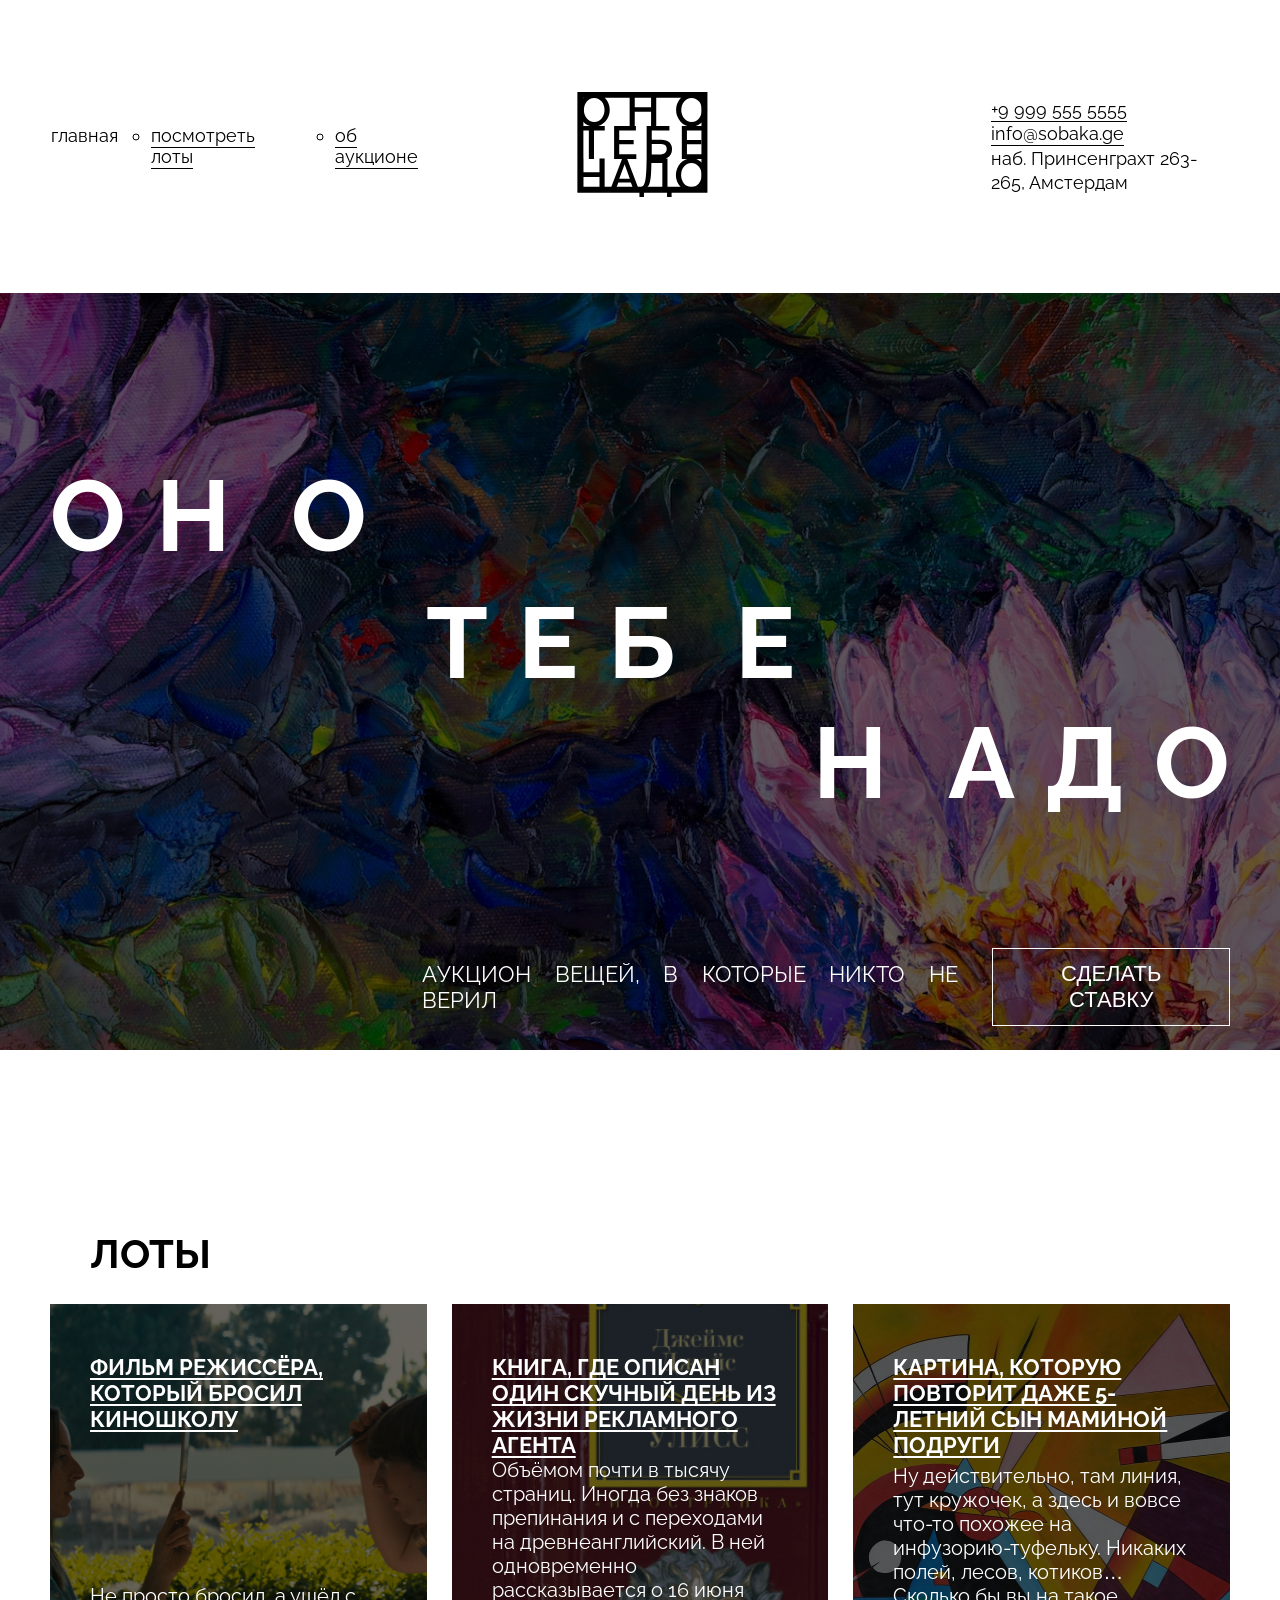
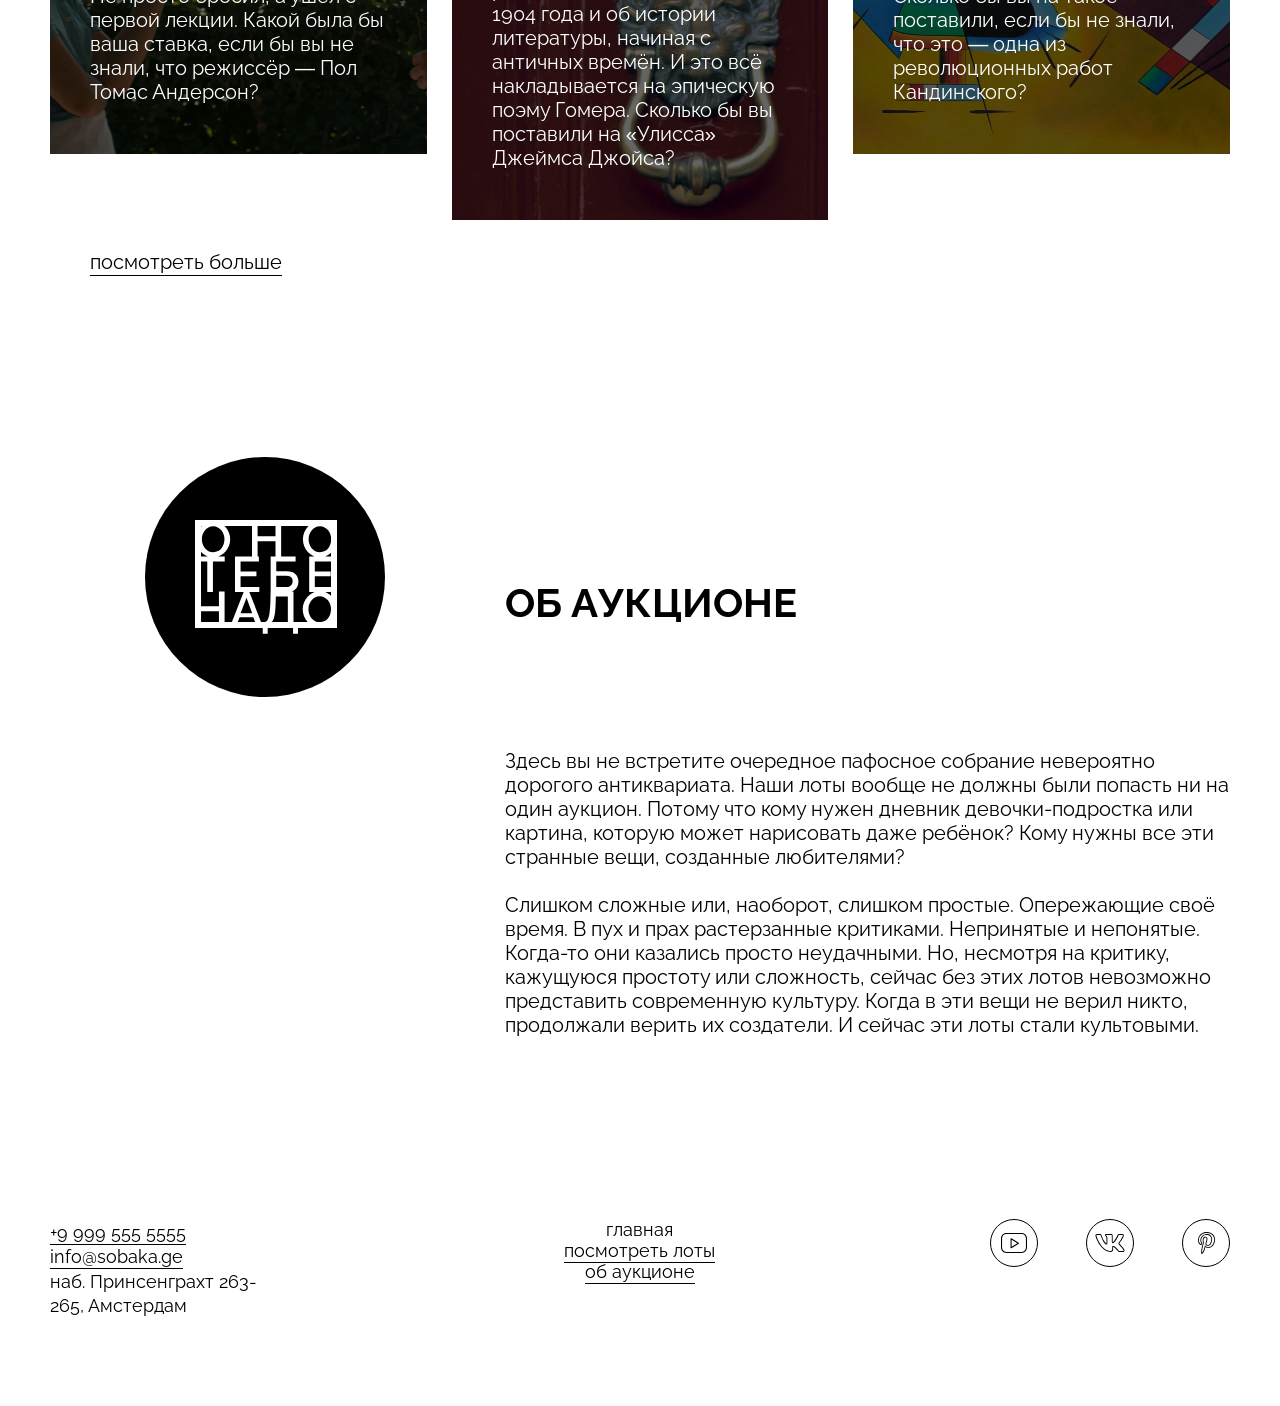
<file: index.html>
<!DOCTYPE html>
<html lang="ru">
  <head>
    <meta charset="UTF-8">
    <meta http-equiv="X-UA-Compatible" content="IE=edge">
    <meta name="viewport" content="width=device-width, initial-scale=1.0">
    <title>Оно тебе надо — аукцион вещей, в которые никто не верил</title>
    <link rel="stylesheet" href="./fonts/fonts.css">
    <link rel="stylesheet" href="./styles/global.css">
    <link rel="stylesheet" href="./styles/style.css">
  </head>
  <body>
    <header class="header">
      <nav class="header__menu">
        <ul class="header__links-list">
          <li class="header__links-list-item header__links-list-item_no-bullit">
            <a class="header__link header__link_active" href="#0">главная</a>
          </li>
          <li class="header__links-list-item">
            <a class="header__link" href="#lots">посмотреть лоты</a>
          </li>
          <li class="header__links-list-item">
            <a class="header__link" href="#about">об аукционе</a>
          </li>
        </ul>
      </nav>
      <a class="header__logo" href="#0">
        <img src="./images/logo-black.svg" alt="логотип 'оно тебе надо'">
      </a>
      <address class="address header__address">
        <a href="tel:+99995555555">+9 999 555 5555</a>
        <a href="mailto:info@sobaka.ge">info@sobaka.ge</a>
        <p>наб. Принсенграхт 263-265, Амстердам</p>
      </address>
    </header>
    <main>
      <section class="cover">
        <div class="overlay">
          <h1 class="cover__title">
            <span class="aligned-text aligned-text_left">о<span class="letter-spacing">но</span></span>
            <span class="aligned-text aligned-text_center">те<span class="letter-spacing">бе</span></span>
            <span class="aligned-text aligned-text_right"><span class="letter-spacing">н</span>aдо</span>
          </h1>
          <div class="cover__description">
            <p class="cover__description-text">Аукцион вещей, в которые никто не верил</p>
            <button class="bet-button" type="button">
              Сделать ставку
            </button>
          </div>
        </div>
      </section>
      <section class="lots" id="lots">
        <h2 class="lots__heading">Лоты</h2>
        <ul class="lots__card-list">
          <li class="lots__card-list-item">
            <a class="card-link" href="#0">
                <article class="card card_type_film">
                  <div class="overlay"></div>
                  <h3 class="card__title">Фильм режиссёра, который бросил киношколу</h3>
                  <p class="card__text">Не просто бросил, а ушёл с первой лекции.
                    Какой была бы ваша ставка, если бы вы не знали, что режиссёр — Пол Томас Андерсон?
                  </p>               
                </article>
            </a>
          </li>
          <li class="lots__card-list-item">
            <a class="card-link" href="#0">
              <article class="card card_type_book">
                <div class="overlay"></div>
                <h3 class="card__title">Книга, где описан один скучный день из жизни рекламного агента</h3>
                <p class="card__text">Объёмом почти в тысячу страниц. Иногда без знаков препинания
                  и с переходами на древнеанглийский. В ней одновременно рассказывается о 16 июня
                  1904 года и об истории литературы, начиная с античных времён. И это всё
                  накладывается на эпическую поэму Гомера. Сколько бы вы поставили на «Улисса» Джеймса Джойса?
                </p>
              </article>
            </a>
          </li>
          <li class="lots__card-list-item">
            <a class="card-link" href="#0">
              <article class="card card_type_picture">
                <div class="overlay"></div>
                <h3 class="card__title">Картина, которую повторит даже 5-летний сын маминой подруги</h3>
                <p class="card__text">Ну действительно, там линия, тут кружочек, а здесь и вовсе
                  что-то похожее на инфузорию-туфельку. Никаких полей, лесов, котиков… Сколько
                  бы вы на такое поставили, если бы не знали, что это — одна из революционных работ Кандинского?
                </p>
              </article>
            </a>
          </li>
        </ul>
        <a class="lots__look-more-link" href="#0">посмотреть больше</a>
      </section>
      <section class="about" id="about">
        <div class="about__logo">
          <img class="about__logo-image" src="./images/logo-white.svg" alt="логотип 'оно тебе надо'">
        </div>
        <h2 class="about__title">Об аукционе</h2>
        <div class="about__text">
          <p>
              Здесь вы не встретите очередное пафосное собрание невероятно дорогого
              антиквариата. Наши лоты вообще не должны были попасть ни на один аукцион.
              Потому что кому нужен дневник девочки-подростка или картина, которую
              может нарисовать даже ребёнок? Кому нужны все эти странные вещи, созданные любителями?
          </p>
          <p>
              Слишком сложные или, наоборот, слишком простые. Опережающие своё время.
              В пух и прах растерзанные критиками. Непринятые и непонятые. Когда-то
              они казались просто неудачными. Но, несмотря на критику, кажущуюся
              простоту или сложность, сейчас без этих лотов невозможно представить
              современную культуру. Когда в эти вещи не верил никто, продолжали верить
              их создатели. И сейчас эти лоты стали культовыми.
          </p>
        </div>
      </section>
    </main>
    <footer class="footer">
      <address class="address">
        <a href="tel:+99995555555">+9 999 555 5555</a>
        <a href="mailto:info@sobaka.ge">info@sobaka.ge</a>
        <p>наб. Принсенграхт 263-265, Амстердам</p>
      </address>
      <nav class="footer__menu">
        <ul class="footer__menu-list">
          <li class="footer__menu-list-item">
            <a class="footer__menu-link footer__menu-link_active" href="#0">главная</a>
          </li>
          <li class="footer__menu-list-item">
            <a class="footer__menu-link" href="#lots">посмотреть лоты</a>
          </li>
          <li class="footer__menu-list-item">
            <a class="footer__menu-link" href="#about">об аукционе</a>
          </li>
        </ul>
      </nav>
      <ul class="footer__social-list">
        <li class="footer__social-list-item">
          <a class="footer__social-link" href="https://www.youtube.com/">
            <img class="footer__social-icon" src="./images/yt.svg" alt="логотип youtube">
          </a>
        </li>
        <li class="footer__social-list-item">
          <a class="footer__social-link" href="https://vk.com/">
            <img class="footer__social-icon" src="./images/vk.svg" alt="логотип vk">
          </a>
        </li>
        <li class="footer__social-list-item">
          <a class="footer__social-link" href="https://ru.pinterest.com/">
            <img class="footer__social-icon" src="./images/pinterest.svg" alt="логотип pinterest">
          </a>
        </li>
      </ul>
    </footer>
  </body>
</html>
</file>
<file: fonts/fonts.css>
@font-face {
  font-family: Raleway;
  src:
    url(./Raleway-Regular.woff2) format('woff2'),
    url(./Raleway-Regular.woff) format('woff');
  font-weight: normal;
  font-display: swap;
}

@font-face {
  font-family: Raleway;
  src:
    url(./Raleway-Bold.woff2) format('woff2'),
    url(./Raleway-Bold.woff) format('woff');
  font-weight: bold;
  font-display: swap;
}
</file>
<file: styles/global.css>
*,
*::before,
*::after {
  box-sizing: border-box;
}

body {
  min-width: 1100px;
  margin: auto;
  font-family: Raleway, sans-serif;
}

h1,
h2,
h3,
h4,
h5,
h6,
p,
ul,
ol,
li,
blockquote {
  margin: 0;
  padding: 0;
}

a {
  color: inherit;
}

img {
  width: 100%;
}
</file>
<file: styles/style.css>
.header,
.cover,
.lots,
.about,
.footer {
  max-width: 1440px;
  margin: auto;
}

.lots,
.about,
.footer {
  padding-left: 50px;
  padding-right: 50px;
}

.header {
  padding: 96px 49px 92px 51px;
  display: grid;
  grid-template-columns: repeat(3, 1fr);
}

.header__menu,
.address {
  font-size: 18px;
  font-style: normal;
  font-weight: 400;
}

.header__link,
.address a,
.lots__look-more-link,
.footer__menu-link {
  text-decoration: none;
  border-bottom: 1px solid #000;
  padding-bottom: 1px;
}

.header__menu {
  line-height: normal;
  align-self: center;
}

.header__links-list {
  font-size: 18px;
  font-weight: 400;
  display: flex;
  column-gap: 33px;
  position: relative;
  top: -3px;
}

.header__links-list-item { 
  list-style: circle outside;
}

.header__links-list-item_no-bullit {
  list-style: none;
}

.header__link_active {
  border-bottom: 0;
  padding-bottom: 0;
}

.header__logo {
  width: 148px;
  height: 105px;
  justify-self: center;
  position: relative;
  top: -4px;
  left: 2px;
}

.header__address {
  justify-self: end;
}

.address {
  line-height: 24.3px;
  max-width: 240px;
  position: relative;
  top: 2px;
} 

.cover {
  min-height: 757px;
  background-image: url("../images/cover.jpg");
  background-size: cover;
  position: relative;
}

.overlay {
  background-color: rgba(0, 0, 0, 0.6);
  width: 100%;
  height: 100%;
  position: absolute;
  z-index: 0;
  inset: 0;
}

.cover__title {
  color: #fff;
  font-size: 100px;
  font-weight: 700;
  letter-spacing: 30px;
  text-transform: uppercase;
}

.aligned-text {
  display: block;
  padding-left: 50px;
  padding-right: 50px;
}

.letter-spacing {
  letter-spacing: 60px;
}

.aligned-text_left {
  line-height: 115%;
  padding-top: 165px;
}

.aligned-text_center {
  text-align: center;
  line-height: 100%;
  margin-top: 20px;
  margin-bottom: 20px;
}

.aligned-text_right {
  text-align: right;
  line-height: 100%;
  padding-right: 20px;
}

.cover__description {
  font-size: 22px;
  font-weight: 400;
  text-transform: uppercase;
  display: flex;
  color: #fff;
  justify-content: space-between;
  align-items: center;
  margin: 135px 50px 50px 422px;
}

.cover__description-text {
  word-spacing: 17.5px;
}

.bet-button {
  border: 1px solid #fff;
  background-color: transparent;
  color: #fff;
  font-size: 22px;
  font-style: normal;
  font-weight: 400;
  text-transform: uppercase;
  padding: 12px 32px;
}

.lots {
  padding-top: 180px;
  padding-bottom: 181px;
}

.lots__heading {
  font-size: 40px;
  font-weight: 700;
  text-transform: uppercase;
  padding-left: 40px;
  padding-bottom: 27px;
}

.lots__card-list {
  display: flex;
  column-gap: 25px;
}

.lots__card-list-item {
  width: 430px;
  list-style: none;
}

.card-link {
  display: block;
  text-decoration: none;
  width: 100%;
}

.card {
  width: 100%;
  min-height: 450px;
  background-size: cover;
  padding: 50px 40px;
  position: relative;
  display: flex;
  flex-direction: column;
  justify-content: space-between;
}

.card__title {
  display: inline-block;
  color: #fff;
  font-size: 22px;
  font-weight: 700;
  line-height: 26px;
  text-transform: uppercase;
  text-decoration: underline;
  text-underline-offset: 3px;
  z-index: 1;
}

.card__text {
  color: #fff;
  font-size: 20px;
  font-weight: 400;
  line-height: 24px;
  z-index: 1;
}

.card_type_film {
  background-image: url("../images/card-lot-01.jpg");
}

.card_type_book {
  background-image: url("../images/card-lot-02.jpg");
}

.card_type_picture {
  background-image: url("../images/card-lot-03.jpg");
}

.lots__look-more-link {
  display: inline-block;
  font-size: 20px;
  font-weight: 400;
  margin-left: 40px;
  margin-top: 30px;
}

.about {
  padding-bottom: 182px;
  display: grid;
  grid-template-columns: 430px 1fr;
  grid-template-rows: repeat(2, 1fr);
  column-gap: 25px;
}

.about__logo {
  background-color: black;
  width: 240px;
  height: 240px;
  border-radius: 50%;
  grid-column: 1/2;
  grid-row: 1/2;
  align-self: start;
  justify-self: center;
  display: grid;
  align-items: center;
  justify-items: center;
} 

.about__logo-image {
  width: 148px;
  height: 114px;
}

.about__title {
  font-size: 40px;
  font-weight: 700;
  text-transform: uppercase;
  grid-column: 2/3;
  grid-row: 1/2;
  align-self: center;
}

.about__text {
  font-size: 20px;
  font-weight: 400;
  grid-column: 2/3;
  grid-row: 2/3;
  display: grid;
  grid-template-rows: repeat(2, 1fr);
  padding-right: 1px;
  padding-top: 2px;
}


.footer {
  padding-bottom: 90px;
  display: grid;
  grid-template-columns: repeat(3, 1fr);
}

.footer__menu {
  font-size: 18px;
  font-weight: 400;
  justify-self: center;
}

.footer__menu-list {
  text-align: center;
}

.footer__menu-list-item,
.footer__social-list-item {
  list-style: none;
}

.footer__menu-link_active {
  border-bottom: 0;
  padding-bottom: 0;
}

.footer__social-list {
  width: 240px;
  justify-self: end;
  display: flex;
  justify-content: space-between;
}

.footer__social-link {
  display: block;
}

.footer__social-icon {
  height: 48px;
  width: 48px;
}
</file>
